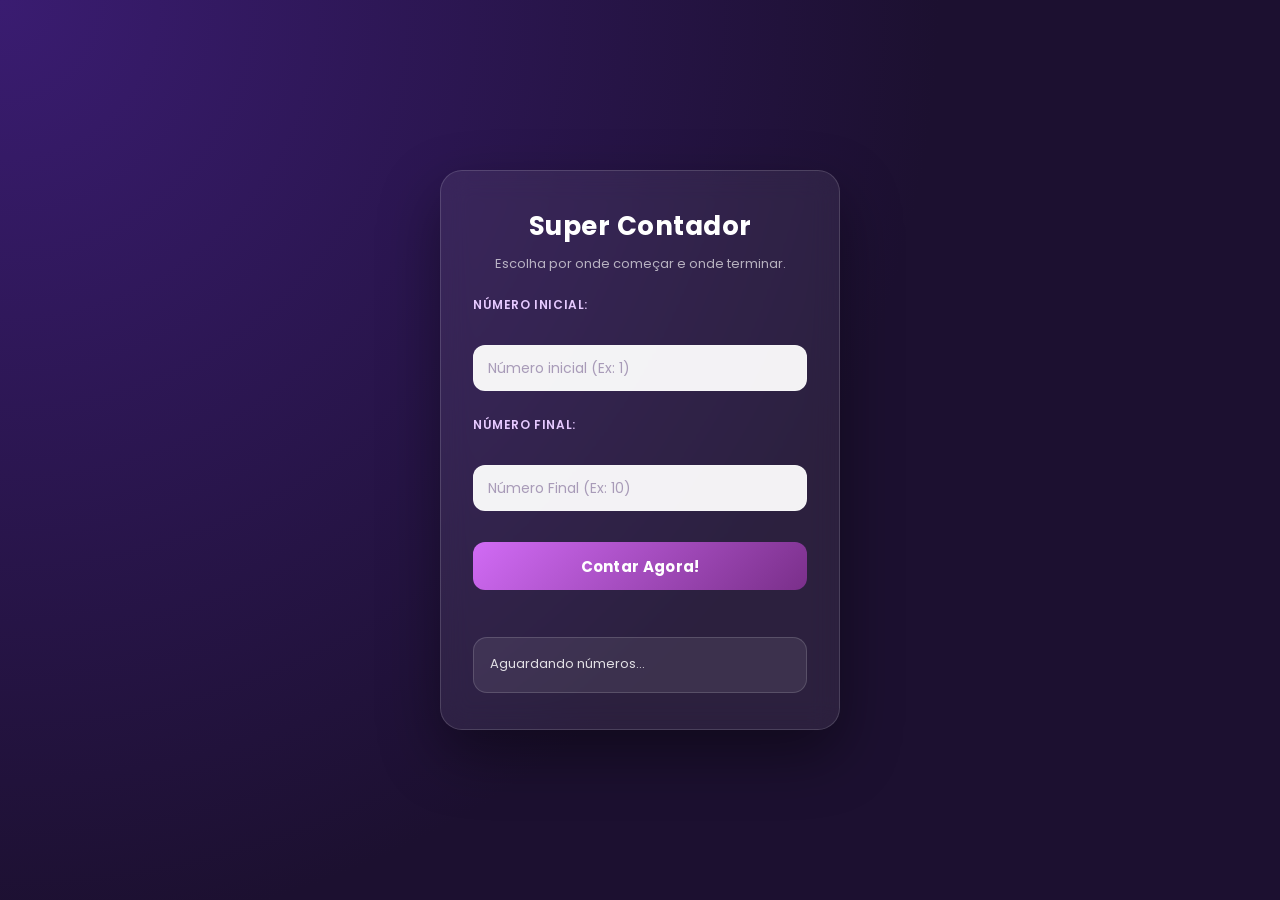
<file: index.html>
<!DOCTYPE html>
<html lang="pt-br">
<head>
    <meta charset="UTF-8">
    <meta name="viewport" content="width=device-width, initial-scale=1.0">
    <title>Contador</title>
    <link rel="stylesheet" href="style.css">
</head>
<body>
    <div class="caixa">

        <h1>Super Contador</h1>
        <p>Escolha por onde começar e onde terminar.</p>

        <label>Número inicial:</label>
        <br>
        <input type="number" id="inicio" placeholder="Número inicial (Ex: 1)">
        <br>
        <br>

        <label>Número Final:</label>
        <br>
        <input type="number" id="final" placeholder="Número Final (Ex: 10)">
        <br>
        <br>

        <button type="button" onclick="iniciarContagem()">
            Contar Agora!
        </button>

        <br>
        <br>

        <div id="tela-resultado">
            Aguardando números...
        </div>

    </div>

    <script src="Contador.js"></script>

</body>
</html>
</file>
<file: style.css>
@import url('https://fonts.googleapis.com/css2?family=Poppins:wght@400;600;700&display=swap');

* {
    box-sizing: border-box;
    margin: 0;
    padding: 0;
}

body {
    min-height: 100vh;
    display: flex;
    align-items: center;
    justify-content: center;
    font-family: 'Poppins', system-ui, sans-serif;
    background: radial-gradient(circle at top left, #3a1c71, #1c1030 60%);
    padding: 24px;
}

.caixa {
    width: 100%;
    max-width: 400px;
    background: rgba(255, 255, 255, 0.07);
    backdrop-filter: blur(14px);
    border: 1px solid rgba(255, 255, 255, 0.15);
    border-radius: 22px;
    padding: 36px 32px;
    box-shadow: 0 25px 60px rgba(0, 0, 0, 0.4);
    text-align: center;
}

h1 {
    color: #fff;
    font-size: 26px;
    font-weight: 700;
    letter-spacing: 0.5px;
}

.caixa > p {
    color: rgba(255, 255, 255, 0.65);
    font-size: 13px;
    margin-top: 8px;
    margin-bottom: 22px;
}

label {
    display: block;
    text-align: left;
    color: #e6c9ff;
    font-size: 12px;
    font-weight: 600;
    text-transform: uppercase;
    letter-spacing: 0.6px;
    margin-bottom: 6px;
}

input {
    width: 100%;
    height: 46px;
    border-radius: 12px;
    border: 1px solid rgba(255, 255, 255, 0.2);
    background: rgba(255, 255, 255, 0.95);
    color: #241a3a;
    padding: 0 14px;
    font-size: 14px;
    font-family: inherit;
    outline: none;
    transition: 0.2s ease;
}

input::placeholder {
    color: #a89bb8;
}

input:focus {
    border-color: #c56cf0;
    box-shadow: 0 0 0 4px rgba(197, 108, 240, 0.28);
}

button {
    width: 100%;
    height: 48px;
    margin-top: 6px;
    border: none;
    border-radius: 12px;
    background: linear-gradient(135deg, #d16bf5, #7a2f8a);
    color: #fff;
    font-family: inherit;
    font-size: 15px;
    font-weight: 700;
    letter-spacing: 0.3px;
    cursor: pointer;
    transition: transform 0.15s ease, box-shadow 0.15s ease;
}

button:hover {
    transform: translateY(-2px);
    box-shadow: 0 12px 28px rgba(197, 108, 240, 0.45);
}

button:active {
    transform: translateY(0);
}

#tela-resultado {
    margin-top: 22px;
    min-height: 56px;
    background: rgba(255, 255, 255, 0.08);
    border: 1px solid rgba(255, 255, 255, 0.15);
    border-radius: 14px;
    padding: 16px;
    color: rgba(255, 255, 255, 0.85);
    font-size: 13px;
    text-align: left;
}

#tela-resultado.erro {
    background: rgba(255, 82, 82, 0.15);
    border-color: rgba(255, 82, 82, 0.4);
    color: #ffb3b3;
    font-weight: 600;
    text-align: center;
}

.titulo-resultado {
    margin-bottom: 12px;
    color: rgba(255, 255, 255, 0.9);
    font-size: 13px;
}

.numeros {
    display: flex;
    flex-wrap: wrap;
    gap: 6px;
}

.numero {
    display: inline-block;
    background: linear-gradient(135deg, #d16bf5, #7a2f8a);
    color: #fff;
    font-weight: 600;
    font-size: 12px;
    padding: 5px 10px;
    border-radius: 999px;
    animation: aparecer 0.25s ease forwards;
}

.fim {
    margin-top: 14px;
    text-align: center;
    color: #e6c9ff;
    font-weight: 700;
    letter-spacing: 1px;
    font-size: 12px;
}

@keyframes aparecer {
    from {
        opacity: 0;
        transform: translateY(4px);
    }
    to {
        opacity: 1;
        transform: translateY(0);
    }
}
</file>
